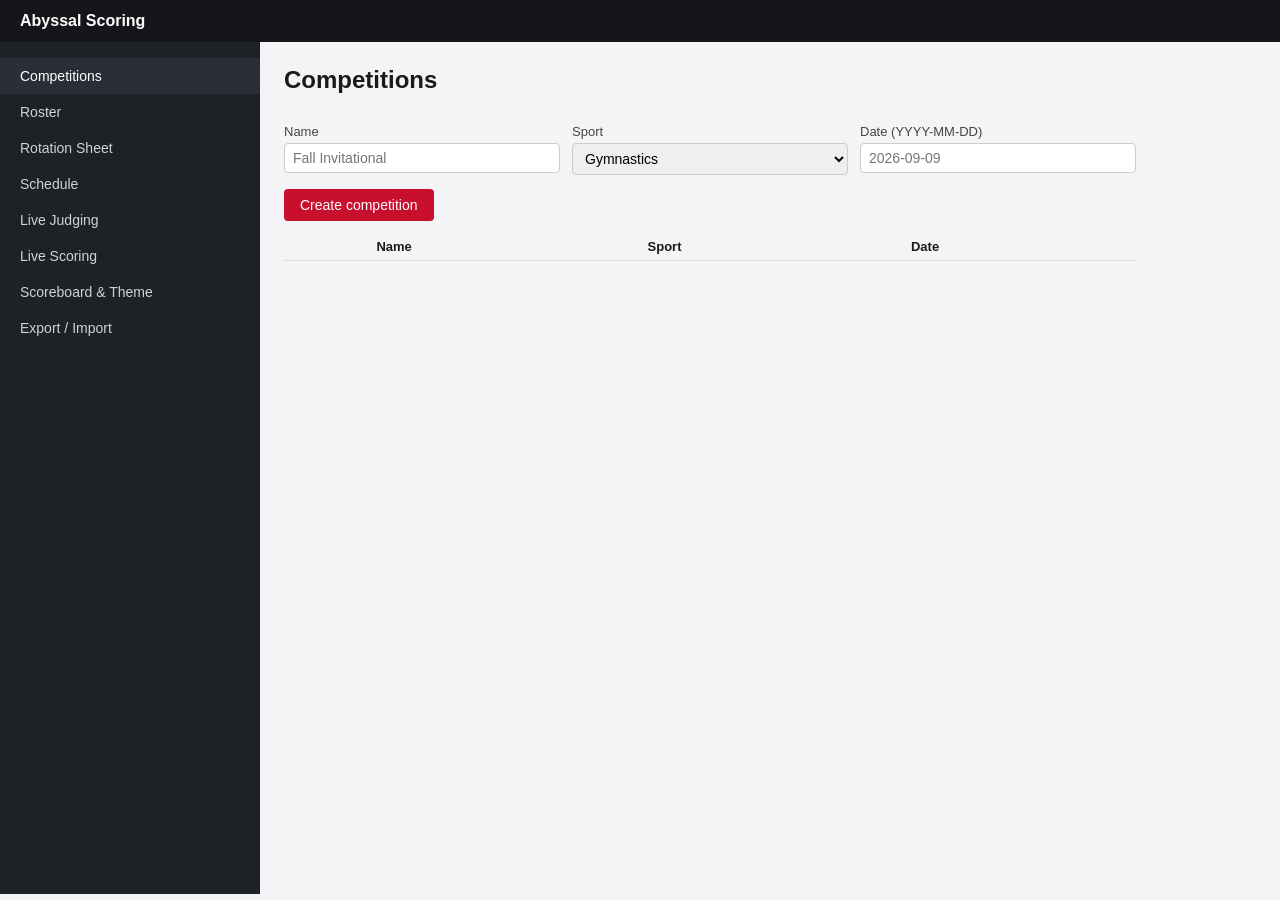
<file: frontend/index.html>
<!DOCTYPE html>
<html lang="en">
<head>
  <meta charset="UTF-8" />
  <title>Abyssal Scoring - Control Panel</title>
  <style>
    * { box-sizing: border-box; }
    body { margin: 0; font-family: -apple-system, "Segoe UI", sans-serif; background: #f4f4f6; color: #1a1a1a; }
    header { padding: 12px 20px; background: #14161a; color: #fff; display: flex; align-items: center; gap: 16px; }
    header h1 { font-size: 16px; margin: 0; }
    main { display: grid; grid-template-columns: 260px 1fr; min-height: calc(100vh - 48px); }
    nav { background: #1e2126; padding: 16px 0; }
    nav button { display: block; width: 100%; text-align: left; padding: 10px 20px; background: none; border: none; color: #cfd3da; cursor: pointer; font-size: 14px; }
    nav button.active, nav button:hover { background: #2a2f37; color: #fff; }
    section.panel { display: none; padding: 24px; max-width: 900px; }
    section.panel.active { display: block; }
    h2 { margin-top: 0; }
    label { display: block; font-size: 13px; margin: 10px 0 4px; color: #444; }
    input, select, textarea { width: 100%; padding: 6px 8px; border: 1px solid #ccc; border-radius: 4px; font-size: 14px; }
    button.primary { margin-top: 14px; padding: 8px 16px; background: #c8102e; color: #fff; border: none; border-radius: 4px; cursor: pointer; font-size: 14px; }
    button.secondary { margin-top: 14px; margin-left: 8px; padding: 8px 16px; background: #444; color: #fff; border: none; border-radius: 4px; cursor: pointer; font-size: 14px; }
    input[type="color"] {
      -webkit-appearance: none;
      appearance: none;
      padding: 0;
      height: 32px;
      cursor: pointer;
    }
    input[type="color"]::-webkit-color-swatch-wrapper { padding: 0; }
    input[type="color"]::-webkit-color-swatch { border: 1px solid #ccc; }
    .hidden { display: none; }
    table { width: 100%; border-collapse: collapse; margin-top: 12px; }
    th, td { text-align: left; padding: 6px 8px; border-bottom: 1px solid #ddd; font-size: 13px; }
    .row { display: flex; gap: 12px; }
    .row > div { flex: 1; }
    .status { margin-top: 10px; font-size: 13px; color: #555; }
    .swatch { display: inline-block; width: 16px; height: 16px; border-radius: 3px; vertical-align: middle; margin-right: 6px; border: 1px solid #999; }
    #roster-import-table input[type="text"] { width: 100%; min-width: 90px; padding: 3px 4px; font-size: 12px; }
    #roster-import-table select { padding: 2px; font-size: 11px; }
    #roster-import-table th, #roster-import-table td { vertical-align: top; }
    @media print {
      header, nav, button, select#rotation-group-by, .status { display: none !important; }
      main { display: block; }
      section.panel { display: none !important; }
      section.panel.active { display: block !important; padding: 0; max-width: none; }
    }
  </style>
</head>
<body>
  <header>
    <h1>Abyssal Scoring</h1>
    <span id="active-competition-label" style="opacity:.7; font-size:13px;"></span>
  </header>
  <main>
    <nav>
      <button data-panel="competitions" class="active">Competitions</button>
      <button data-panel="roster">Roster</button>
      <button data-panel="rotation">Rotation Sheet</button>
      <button data-panel="schedule">Schedule</button>
      <button data-panel="live-judging">Live Judging</button>
      <button data-panel="live">Live Scoring</button>
      <button data-panel="scoreboard">Scoreboard &amp; Theme</button>
      <button data-panel="data">Export / Import</button>
    </nav>

    <section id="competitions" class="panel active">
      <h2>Competitions</h2>
      <div class="row">
        <div>
          <label>Name</label>
          <input id="comp-name" placeholder="Fall Invitational" />
        </div>
        <div>
          <label>Sport</label>
          <select id="comp-sport">
            <option value="gymnastics">Gymnastics</option>
            <option value="swimming">Swimming</option>
            <option value="track_and_field">Track &amp; Field</option>
          </select>
        </div>
        <div>
      	  <label>Date (YYYY-MM-DD)</label>
  	  <input id="comp-date" type="text" placeholder="2026-09-09" />
        </div>
      </div>
      <button class="primary" id="create-competition">Create competition</button>
      <table id="competitions-table">
        <thead><tr><th></th><th>Name</th><th>Sport</th><th>Date</th></tr></thead>
        <tbody></tbody>
      </table>
    </section>

    <section id="roster" class="panel">
      <h2>Roster</h2>

      <h3>Import roster (TAAF roster sheet)</h3>
      <p style="font-size:13px; opacity:.75; margin:4px 0;">
        Import first/last name, gym, TAAF athlete #, registration #, division, and qual status from a
        spreadsheet (.xlsx/.xls/.csv) or PDF roster. Re-importing an updated roster later matches
        existing athletes by their TAAF athlete # and updates them instead of creating duplicates.
      </p>
      <button type="button" class="secondary" id="roster-file-pick">Choose roster file&hellip;</button>
      <span id="roster-file-name" style="font-size:12px; opacity:.7; margin-left:8px;"></span>

      <div id="roster-import-preview" class="hidden">
        <div class="status" id="roster-import-notes"></div>
        <div style="overflow-x:auto;">
          <table id="roster-import-table">
            <thead></thead>
            <tbody></tbody>
          </table>
        </div>
        <button class="primary" id="confirm-roster-import">Confirm import</button>
        <div class="status" id="roster-import-status"></div>
      </div>

      <h3>Team</h3>
      <div class="row">
        <div><label>Team name</label><input id="team-name" /></div>
        <div><label>Primary color</label><input id="team-primary" type="color" value="#c8102e" /></div>
        <div><label>Secondary color</label><input id="team-secondary" type="color" value="#111111" /></div>
	<div>
  	  <label>Logo image</label>
  	  <button type="button" class="secondary" id="team-logo-pick">Choose image&hellip;</button>
  	  <input type="hidden" id="team-logo" />
  	  <span id="team-logo-name" style="font-size:12px; opacity:.7; display:block; margin-top:4px;"></span>
	</div>
      </div>
      <button class="primary" id="add-team">Add team</button>

      <h3>Participant</h3>
      <div class="row">
        <div><label>First name</label><input id="p-first" /></div>
        <div><label>Last name</label><input id="p-last" /></div>
      </div>
      <button class="primary" id="add-participant">Add participant</button>

      <h3>Judge</h3>
      <div class="row">
        <div><label>Name</label><input id="j-name" /></div>
        <div>
          <label>Role</label>
          <select id="j-role">
            <option value="head">Head</option>
            <option value="difficulty">Difficulty (D)</option>
            <option value="execution">Execution (E)</option>
            <option value="line">Line</option>
            <option value="referee">Referee</option>
            <option value="timer">Timer</option>
          </select>
        </div>
      </div>
      <button class="primary" id="add-judge">Add judge</button>

      <table id="roster-table">
        <thead><tr><th>Type</th><th>Name</th><th>Detail</th></tr></thead>
        <tbody></tbody>
      </table>
    </section>

    <section id="live-judging" class="panel">
      <h2>Live Judging (Beta)</h2>
      <p style="font-size:13px; opacity:.75; margin:4px 0;">
        Judges' iPads connect to this computer over the local network and submit scores directly -
        no separate app yet, but the same API a future iPad app will use. Requires this computer and
        the iPad(s) to be on the same Wi-Fi/network.
      </p>
      <div class="status" id="live-server-address"></div>

      <h3>Pair a judge's device</h3>
      <div class="row">
        <div>
          <label>Judge</label>
          <select id="pairing-judge"></select>
        </div>
      </div>
      <button class="primary" id="generate-pairing-code">Generate pairing code</button>
      <div class="status" id="pairing-code-status"></div>

      <h3>Paired devices</h3>
      <button class="secondary" id="refresh-devices">Refresh</button>
      <table id="devices-table">
        <thead><tr><th>Judge</th><th>Device</th><th>Paired</th><th>Last seen</th><th></th></tr></thead>
        <tbody></tbody>
      </table>
    </section>

    <section id="rotation" class="panel">
      <h2>Rotation Sheet</h2>
      <div class="row">
        <div>
          <label>Group by</label>
          <select id="rotation-group-by">
            <option value="division">Division</option>
            <option value="gym">Gym</option>
          </select>
        </div>
      </div>
      <button class="secondary" id="refresh-rotation">Refresh</button>
      <button class="primary" id="print-rotation">Print</button>
      <div id="rotation-sheet-content"></div>
    </section>

    <section id="schedule" class="panel">
      <h2>Schedule</h2>
      <div class="row">
        <div><label>Event name</label><input id="event-name" placeholder="Women's Floor Exercise" /></div>
        <div><label>Order</label><input id="event-order" type="number" value="1" /></div>
      </div>
      <button class="primary" id="add-event">Add event</button>
      <table id="events-table">
        <thead><tr><th>Order</th><th>Event</th><th>Status</th></tr></thead>
        <tbody></tbody>
      </table>
    </section>

    <section id="live" class="panel">
      <h2>Live Scoring</h2>
      <div class="row">
        <div>
          <label>Event</label>
          <select id="live-event"></select>
        </div>
        <div>
          <label>Participant</label>
          <select id="live-participant"></select>
        </div>
      </div>
      <button class="primary" id="set-current">Put on scoreboard</button>
      <button class="secondary" id="clear-board">Clear scoreboard (next event)</button>

      <div id="gymnastics-scoring" class="hidden">
        <h3>Submit gymnastics score</h3>
        <div class="row">
          <div><label>Apparatus</label>
            <select id="apparatus">
              <option value="vault">Vault</option>
              <option value="uneven_bars">Uneven Bars</option>
              <option value="balance_beam">Balance Beam</option>
              <option value="floor">Floor</option>
              <option value="pommel_horse">Pommel Horse</option>
              <option value="still_rings">Still Rings</option>
              <option value="parallel_bars">Parallel Bars</option>
              <option value="horizontal_bar">Horizontal Bar</option>
            </select>
          </div>
          <div><label>Difficulty (D)</label><input id="difficulty" type="number" step="0.1" value="5.0" /></div>
          <div><label>Neutral deductions</label><input id="neutral" type="number" step="0.1" value="0" /></div>
        </div>

        <h4>Execution panel</h4>
        <p style="font-size:13px; opacity:.75; margin:4px 0;">
          Check each judge scoring this routine and enter their deduction total.
          Two or more checked: the high and low are dropped and the rest averaged.
          None checked: the single field below is used instead.
        </p>
        <table id="judge-panel-table">
          <thead><tr><th></th><th>Judge</th><th>Deduction total</th></tr></thead>
          <tbody></tbody>
        </table>
        <div class="row">
          <div><label>Deduction total (only used if no judges are checked above)</label><input id="deduction-total-fallback" type="number" step="0.1" value="0" /></div>
        </div>

        <button class="primary" id="submit-score">Submit score</button>
      </div>

      <div id="time-trial-scoring" class="hidden">
        <h3>Submit swimming / track time</h3>
        <div class="row">
          <div><label>Elapsed time (seconds)</label><input id="elapsed-seconds" type="number" step="0.01" value="0" /></div>
          <div><label>Time penalty (seconds)</label><input id="time-penalty" type="number" step="0.01" value="0" /></div>
        </div>
        <button class="primary" id="submit-time-score">Submit time</button>
      </div>

      <div class="status" id="live-status"></div>
    </section>

    <section id="scoreboard" class="panel">
      <h2>Scoreboard &amp; Theme</h2>
      <button class="primary" id="open-display">Open scoreboard display window</button>
      <button class="secondary" id="open-display-fullscreen">Open fullscreen (2nd monitor)</button>

      <h3>Theme</h3>
      <div class="row">
        <div><label>Preset</label>
          <select id="theme-preset">
            <option value="old_school_grid">Old School Grid (black/red LED)</option>
            <option value="modern">Modern</option>
            <option value="custom">Custom / team colors</option>
          </select>
        </div>
        <div><label>Background</label><input id="theme-bg" type="color" value="#0a0a0a" /></div>
        <div><label>Primary (digits)</label><input id="theme-primary" type="color" value="#ff1a1a" /></div>
        <div><label>Accent</label><input id="theme-accent" type="color" value="#ffb000" /></div>
      </div>
      <div class="row">
	<div>
  	  <label>Background image</label>
  	  <button type="button" class="secondary" id="theme-bg-image-pick">Choose image&hellip;</button>
  	  <input type="hidden" id="theme-bg-image" />
  	  <span id="theme-bg-image-name" style="font-size:12px; opacity:.7; display:block; margin-top:4px;"></span>
	</div>
	<div>
  	  <label>Logo image</label>
  	  <button type="button" class="secondary" id="theme-logo-pick">Choose image&hellip;</button>
  	  <input type="hidden" id="theme-logo" />
  	  <span id="theme-logo-name" style="font-size:12px; opacity:.7; display:block; margin-top:4px;"></span>
	</div>
        <div><label><input id="theme-grid" type="checkbox" checked style="width:auto" /> Show grid overlay</label></div>
      </div>
      <button class="primary" id="save-theme">Save theme</button>
    </section>

    <section id="data" class="panel">
      <h2>Export / Import</h2>
      <p>Export everything in this instance (competitions, participants, teams, judges, results, scores, rankings, themes) into a single portable <code>.abyssal</code> file, and import it into another install.</p>
      <button class="primary" id="do-export">Export to .abyssal file&hellip;</button>

      <label>When importing</label>
      <select id="import-mode">
        <option value="replace">Replace matching records (restoring/moving this instance)</option>
        <option value="duplicate">Import as new copies (merge, never overwrites)</option>
      </select>
      <button class="primary" id="do-import">Import from .abyssal file&hellip;</button>
      <div class="status" id="data-status"></div>
    </section>
  </main>

  <script src="app.js"></script>
</body>
</html>
</file>
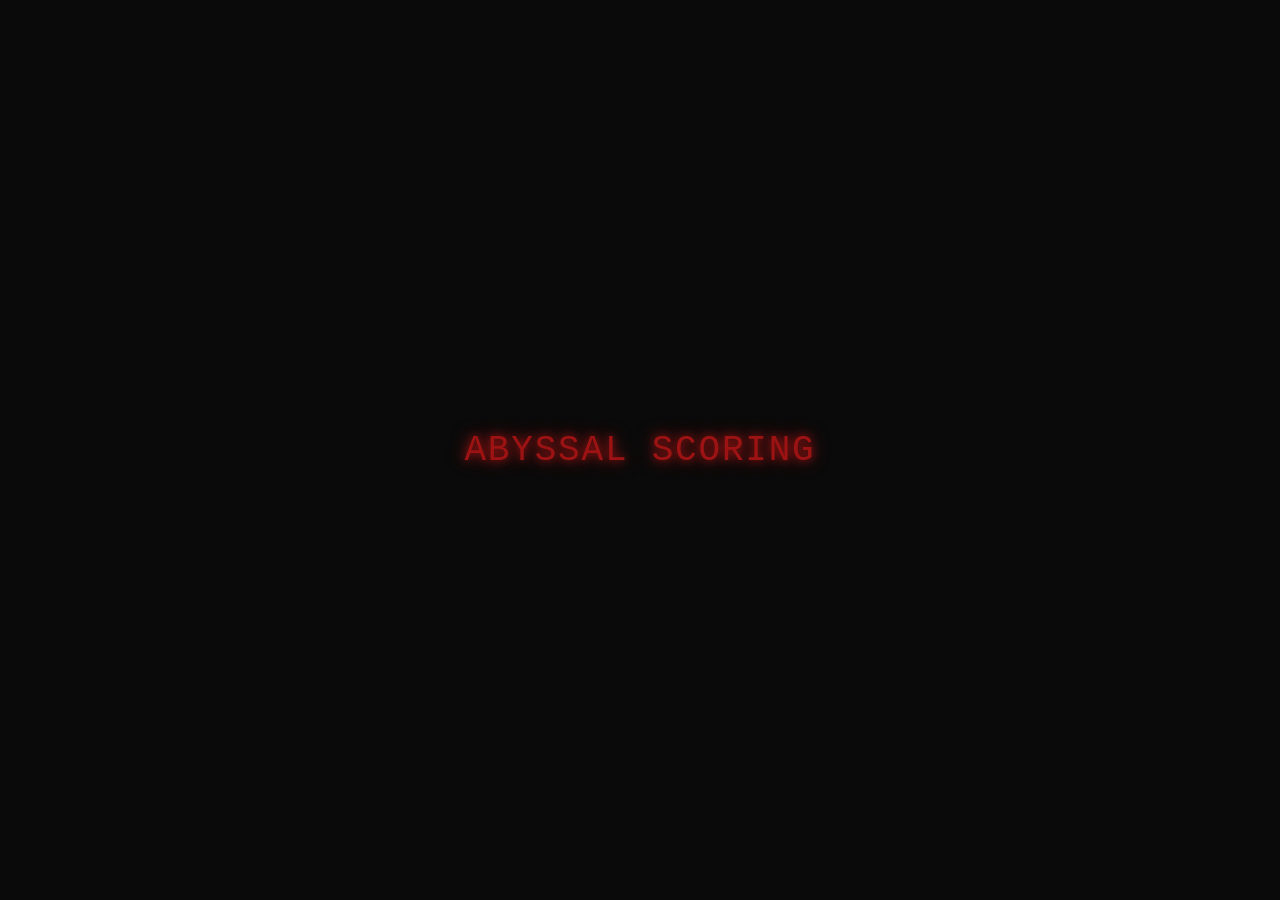
<file: frontend/scoreboard.html>
<!DOCTYPE html>
<html lang="en">
<head>
  <meta charset="UTF-8" />
  <title>Abyssal Scoring - Scoreboard</title>
  <link rel="stylesheet" href="theme.css" />
  <style>
    html, body { height: 100%; overflow: hidden; }
    #board {
      height: 100vh;
      display: flex;
      flex-direction: column;
      align-items: center;
      justify-content: center;
      gap: 2vh;
    }
    #participant-name {
      font-size: 6vh;
      text-transform: uppercase;
    }
    #event-name {
      font-size: 3vh;
      opacity: 0.8;
    }
    #score {
      font-size: 22vh;
      line-height: 1;
    }
    #idle-message {
      font-size: 4vh;
      opacity: 0.6;
    }
    .hidden { display: none; }
    #logo-corner {
      position: fixed;
      top: 3vh;
      right: 3vh;
      height: 12vh;
    }
  </style>
</head>
<body>
  <img id="logo-corner" class="logo hidden" alt="" />
  <div id="board">
    <div id="idle-message" class="led-digits">ABYSSAL SCORING</div>
    <div id="event-name" class="led-digits accent hidden"></div>
    <div id="participant-name" class="led-digits hidden"></div>
    <div id="score" class="led-digits hidden">--.--</div>
  </div>

  <script src="scoreboard.js"></script>
</body>
</html>
</file>
<file: frontend/theme.css>
/* Every theme sets these custom properties (defaults below match the
   "Old School Grid" preset: black background, red LED-style digits).
   Re-skinning the scoreboard means changing these variables via JS
   after fetching the theme from the backend -- nothing else here
   should need to change per-theme. */
:root {
  --abyssal-bg: #0a0a0a;
  --abyssal-primary: #ff1a1a;
  --abyssal-accent: #ffb000;
  --abyssal-font: "Courier New", "Share Tech Mono", monospace;
  --abyssal-bg-image: none;
}

* { box-sizing: border-box; }

body {
  margin: 0;
  background-color: var(--abyssal-bg);
  background-image: var(--abyssal-bg-image);
  background-size: cover;
  background-position: center;
  color: var(--abyssal-primary);
  font-family: var(--abyssal-font);
}

/* The faint dividing grid associated with physical LED scoreboards.
   Toggled by ScoreboardTheme.show_grid_overlay (JS adds/removes the
   `.grid-overlay` class on <body>). */
.grid-overlay {
  background-image:
    linear-gradient(rgba(255, 255, 255, 0.05) 1px, transparent 1px),
    linear-gradient(90deg, rgba(255, 255, 255, 0.05) 1px, transparent 1px),
    var(--abyssal-bg-image);
  background-size: 40px 40px, 40px 40px, cover;
}

.led-digits {
  font-family: var(--abyssal-font);
  color: var(--abyssal-primary);
  text-shadow: 0 0 8px var(--abyssal-primary), 0 0 18px var(--abyssal-primary);
  letter-spacing: 0.05em;
  font-variant-numeric: tabular-nums;
}

.accent {
  color: var(--abyssal-accent);
  text-shadow: 0 0 8px var(--abyssal-accent);
}

.logo {
  max-height: 100%;
  max-width: 100%;
  object-fit: contain;
}
</file>
